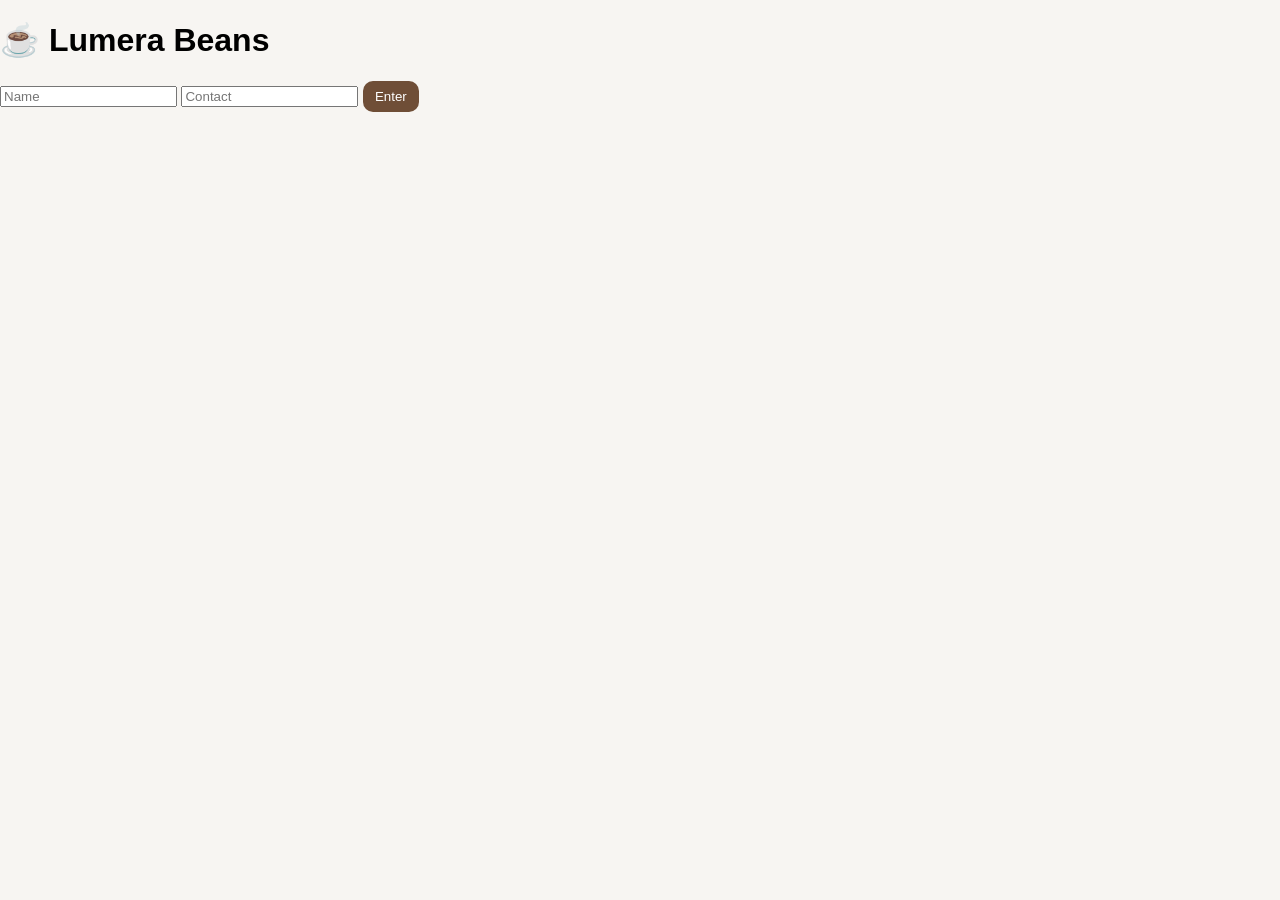
<file: frontend/index.html>
<!DOCTYPE html>
<html>
<head>
    <title>Lumera Beans</title>
    <link rel="stylesheet" href="style.css">
</head>
<body>

<div class="container">
    <h1>☕ Lumera Beans</h1>

    <form id="form">
        <input type="text" id="name" placeholder="Name" required>
        <input type="text" id="contact" placeholder="Contact" required>
        <button>Enter</button>
    </form>
</div>

<script src="script.js"></script>
</body>
</html>
</file>
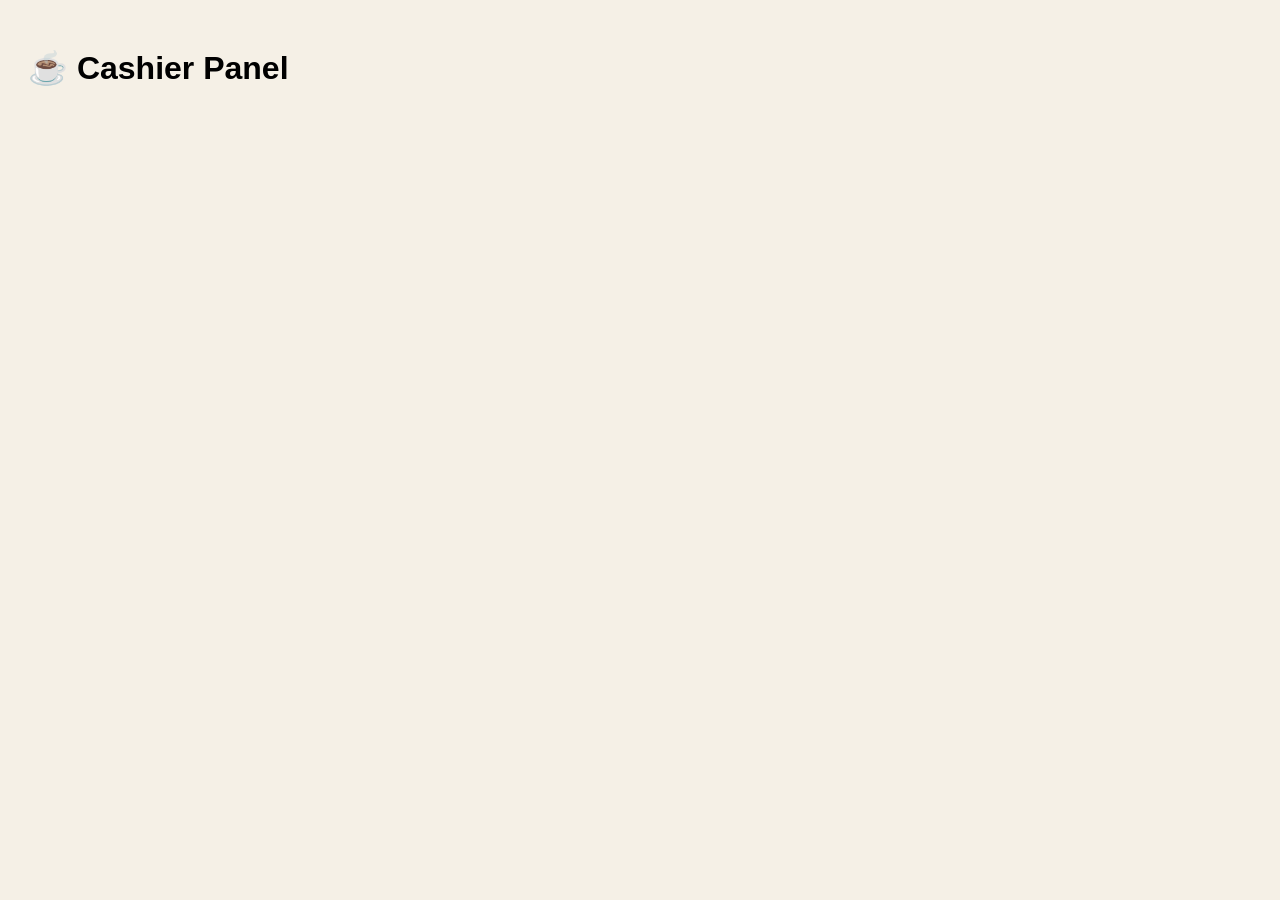
<file: frontend/cashier.html>
<!DOCTYPE html>
<html>
<head>
    <title>Cashier</title>
    <style>
        body {
            font-family: Arial;
            background: #f5f0e6;
            padding: 20px;
        }

        .order {
            background: white;
            padding: 15px;
            margin: 10px 0;
            border-radius: 10px;
        }

        button {
            background: green;
            color: white;
            border: none;
            padding: 5px 10px;
        }
    </style>
</head>
<body>

<h1>☕ Cashier Panel</h1>

<div id="orders"></div>

<script>
const API = "http://localhost:5000";

async function loadOrders() {
    const res = await fetch(API + "/orders");
    const data = await res.json();

    const container = document.getElementById("orders");
    container.innerHTML = "";

    data.forEach(order => {
        container.innerHTML += `
            <div class="order">
                <h3>Order #${order.id}</h3>
                <p>Total: ₱${order.total}</p>
                <p>Status: ${order.status}</p>
                <button onclick="complete(${order.id})">Complete</button>
            </div>
        `;
    });
}

async function complete(id) {
    await fetch(API + "/complete/" + id, { method: "POST" });
    loadOrders();
}

setInterval(loadOrders, 2000); // auto refresh every 2 sec
loadOrders();
</script>

</body>
</html>
</file>
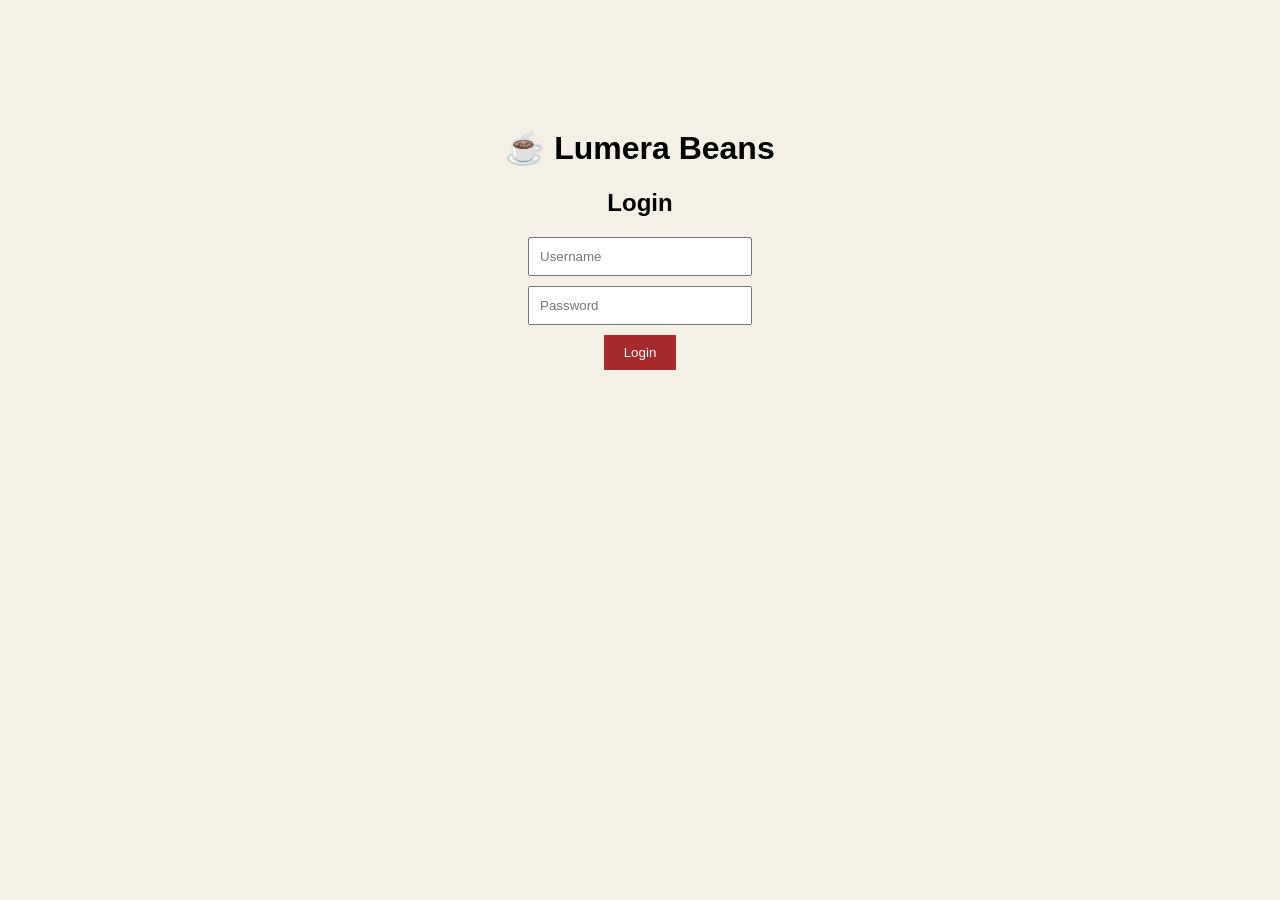
<file: frontend/login.html>
<!DOCTYPE html>
<html>
<head>
    <title>Login - Lumera Beans</title>
    <style>
        body {
            font-family: Arial;
            background: #f5f0e6;
            text-align: center;
            padding-top: 100px;
        }

        input {
            display: block;
            margin: 10px auto;
            padding: 10px;
            width: 200px;
        }

        button {
            padding: 10px 20px;
            background: brown;
            color: white;
            border: none;
        }
    </style>
</head>
<body>

<h1>☕ Lumera Beans</h1>
<h2>Login</h2>

<form id="loginForm">
    <input type="text" id="username" placeholder="Username" required>
    <input type="password" id="password" placeholder="Password" required>
    <button>Login</button>
</form>

<script>
const API = "http://localhost:5000";

document.getElementById("loginForm").addEventListener("submit", async (e) => {
    e.preventDefault();

    const username = document.getElementById("username").value;
    const password = document.getElementById("password").value;

    const res = await fetch(API + "/login", {
        method: "POST",
        headers: {"Content-Type": "application/json"},
        body: JSON.stringify({ username, password })
    });

    const data = await res.json();

    if (data.status === "success") {
        let user = JSON.parse(localStorage.getItem("user"));
        console.log(user.id);

        if (data.user.role === "admin") {
            window.location = "admin.html";
        } else {
            window.location = "cashier.html";
        }
    } else {
        alert("Invalid login!");
    }
});
</script>

</body>
</html>
</file>
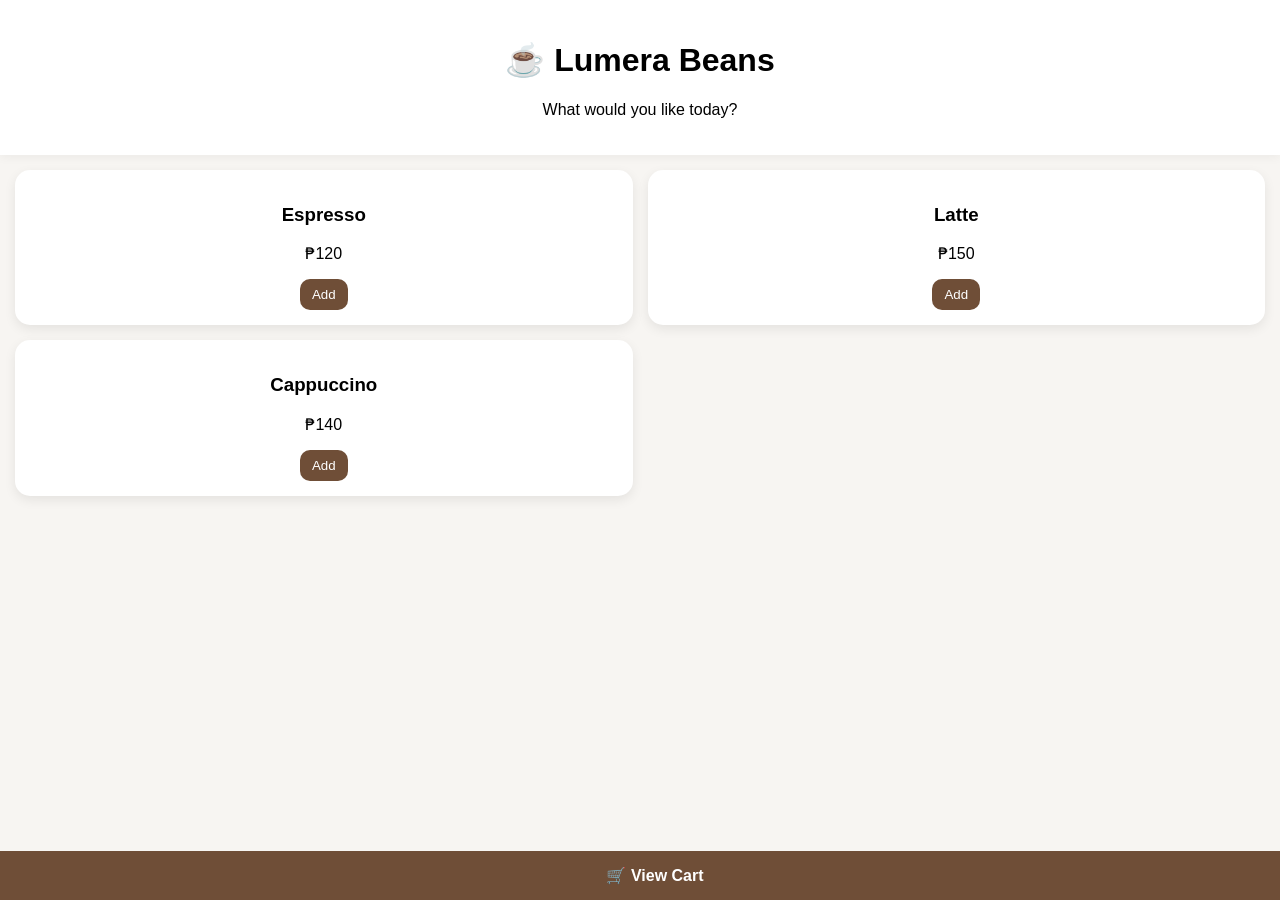
<file: frontend/menu.html>
<!DOCTYPE html>
<html>
<head>
    <title>Lumera Beans</title>
    <link rel="stylesheet" href="style.css">
</head>
<body>

<div class="header">
    <h1>☕ Lumera Beans</h1>
    <p>What would you like today?</p>
</div>

<div id="menu" class="menu-grid"></div>

<div class="cart-bar" onclick="goCart()">
    🛒 View Cart
</div>

<script src="script.js"></script>
</body>
</html>
</file>
<file: frontend/style.css>
body {
    margin: 0;
    font-family: 'Segoe UI', sans-serif;
    background: #f7f5f2;
}

.header {
    padding: 20px;
    background: #ffffff;
    text-align: center;
    box-shadow: 0 2px 10px rgba(0,0,0,0.05);
}

.menu-grid {
    display: grid;
    grid-template-columns: 1fr 1fr;
    gap: 15px;
    padding: 15px;
}

.card {
    background: white;
    border-radius: 15px;
    padding: 15px;
    text-align: center;
    box-shadow: 0 4px 12px rgba(0,0,0,0.08);
    transition: 0.2s;
}

.card:hover {
    transform: scale(1.03);
}

.card img {
    width: 80px;
    height: 80px;
    object-fit: cover;
    margin-bottom: 10px;
}

button {
    background: #6f4e37;
    color: white;
    border: none;
    padding: 8px 12px;
    border-radius: 10px;
    cursor: pointer;
}

.cart-bar {
    position: fixed;
    bottom: 0;
    width: 100%;
    background: #6f4e37;
    color: white;
    text-align: center;
    padding: 15px;
    font-weight: bold;
}
</file>
